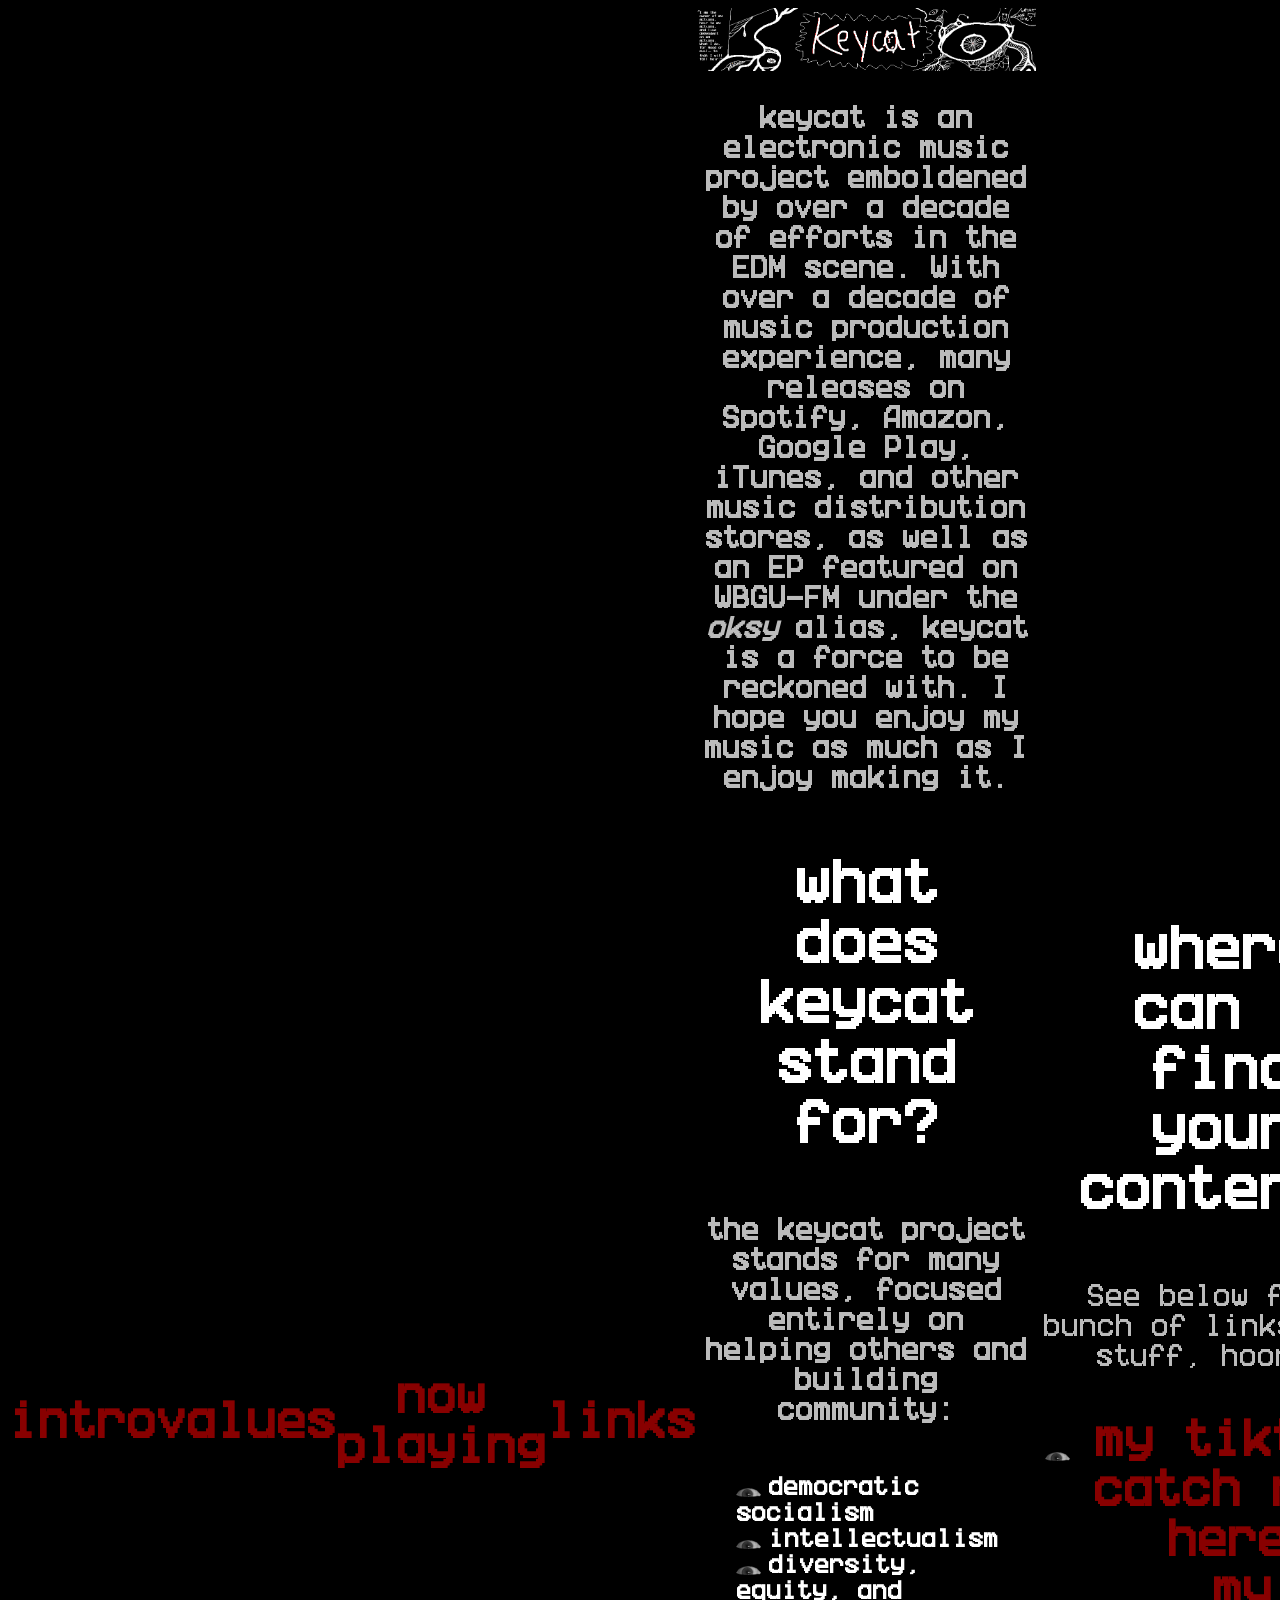
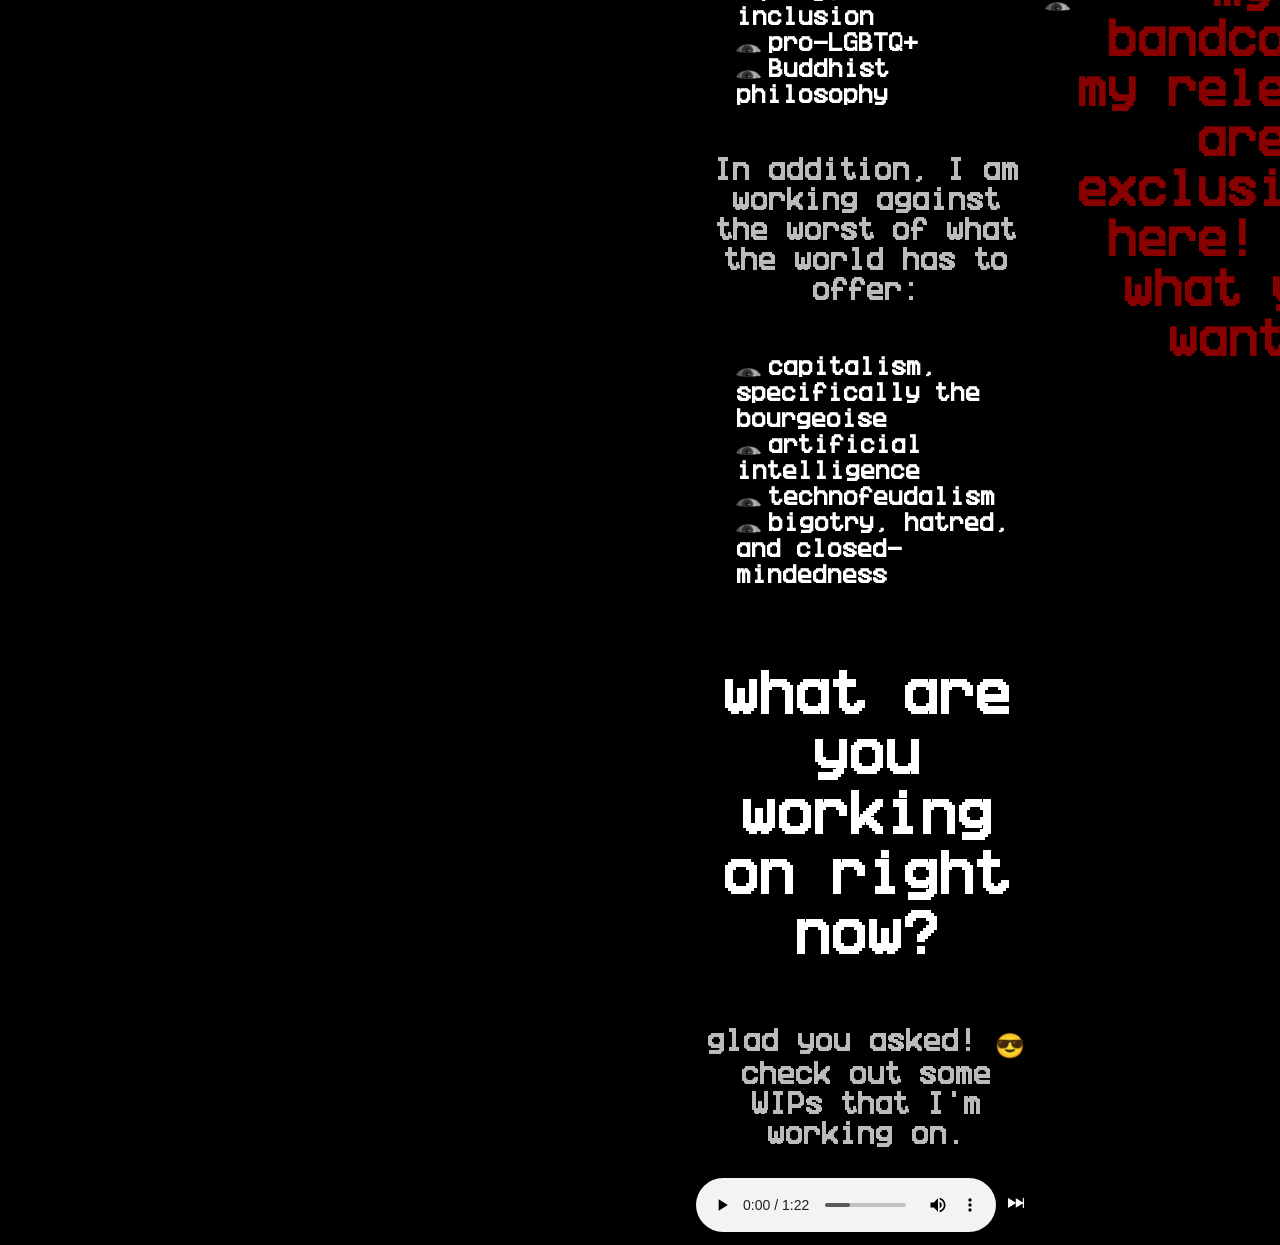
<file: index.html>
<!DOCTYPE html>
<html lang="en">
  <!-- begin head --> 
  <head>
    <meta charset="utf-8">
    <meta name="viewport" content="width=device-width, initial-scale=1">
    <title>hey, it's that keycat guy!</title>
    <link rel="stylesheet" href="/style/style.css">
    <script src="https://cdnjs.cloudflare.com/ajax/libs/jquery/3.7.1/jquery.min.js" integrity="sha512-v2CJ7UaYy4JwqLDIrZUI/4hqeoQieOmAZNXBeQyjo21dadnwR+8ZaIJVT8EE2iyI61OV8e6M8PP2/4hpQINQ/g==" crossorigin="anonymous" referrerpolicy="no-referrer"></script>
    <script src = "/script/script.js"></script>
  </head>
  <!-- end head, begin body-->
  <body>
    <div class = "navbar centered blackbg maxWidth">
      <a href="#intro">intro</a>
      <a href="#values"> values </a>
      <a href="#nowplaying">now playing</a>
      <a href="#links">links</a>
      <a href = 
    </div>

    <div class = "wrapper centered maxWidth">
      <!-- first div: intro -->
      <div id = "intro" class = "blackbg">
        <img id = "banner" alt = "keycat banner" src="/img/banner.jpg">
        <p class = "blackbg"> <b> keycat </b> is an electronic music project emboldened by over a 
          decade of efforts in the EDM scene. With over a decade of music production experience, 
          many releases on Spotify, Amazon, Google Play, iTunes, and other music distribution stores, 
          as well as an EP featured on WBGU-FM under the <i> oksy </i> alias, <b>keycat</b> 
          is a force to be reckoned with. I hope you enjoy my music as much as I enjoy making it.</p>
      </div>

      <!--second div: values-->
      <div id = "values" class = "centered">
        <h1> what does keycat stand for? </h1>

        <p> the <b>keycat</b> project stands for many values, focused entirely on helping others and building community:</p>

        <ul class = "leftAlignCenText">
          <li>democratic socialism</li>
          <li>intellectualism</li>
          <li>diversity, equity, and inclusion</li>
          <li>pro-LGBTQ+</li>
          <li>Buddhist philosophy</li>
        </ul>

        <p> In addition, I am working against the worst of what the world has to offer: </p>

        <ul class = "leftAlignCenText">
          <li>capitalism, specifically the bourgeoise </li>
          <li>artificial intelligence</li>
          <li>technofeudalism</li>
          <li>bigotry, hatred, and closed-mindedness</li>
        </ul>
      </div>

      <!--third div: nowPlaying-->
      <!--to do: embed 30 second mp3 files in webpage-->
      <div id = "nowPlaying" class = "centered">
        <h1> what are you working on right now? </h1>
        <p>glad you asked! 😎 check out some WIPs that I'm working on.</p>

        <!-- begin the controls container -->
        <div class = "controlsWrapper" id = "nowplaying">
          <div class = "audioContainer">
            <!-- **** track 1 **** -->
            <audio class = "audioPlayer audioShow" controls data-trackNum="0">
            </audio>
            <!-- **** track 2 **** -->
            <audio class = "audioPlayer audioHide" controls data-trackNum="1">
            </audio>
            <!-- **** track 3 and so on **** -->
             <audio class = "audioPlayer audioHide" controls data-trackNum="2">
             </audio>
          </div>
          <a onclick="fwd()"><img class = "smallImg fwd" alt="forwardArrow" src = "/img/fwd.png"></a>
        </div>
      </div>
    </div>
    <div id = "links" class = " centered blackbg">
      <h1> where can I find your content? </h1>
      <p> See below for a bunch of links to my stuff, hooray!</p>
      <ul class = "links">
        <li><a href="https://www.tiktok.com/@keycatjams">my tiktok! catch news here!</a></li>
        <li><a href="https://keycat.bandcamp.com/">my bandcamp! my releases are exclusively here!<b> pay what you want!</b></a></li>
      </ul>
    </div>
  </body>
</html>
</file>
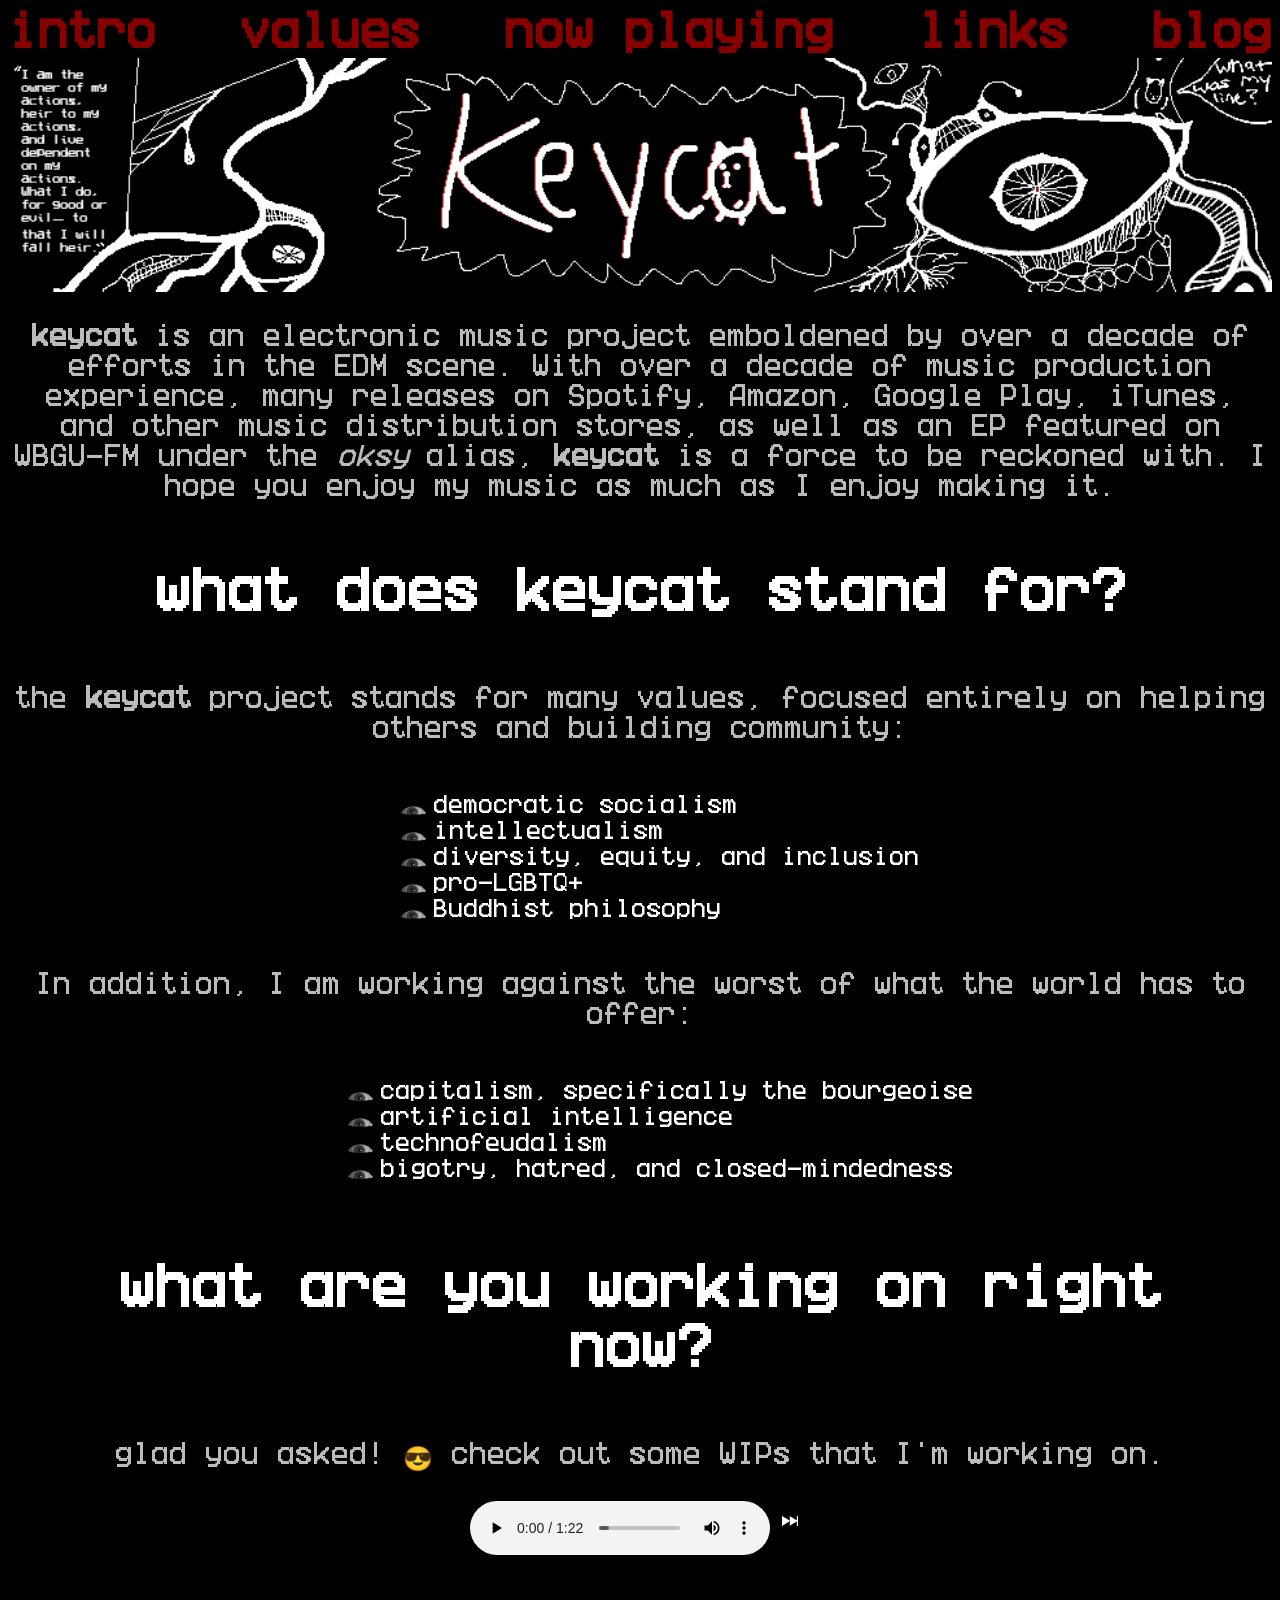
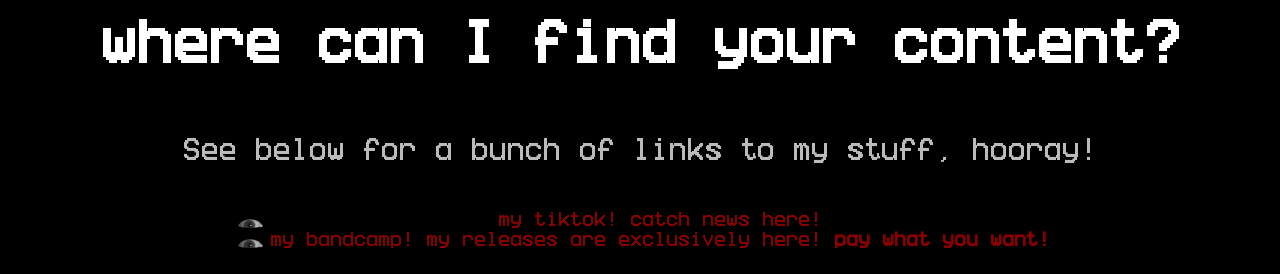
<file: index/index.html>
<!DOCTYPE html>
<html lang="en">
  <!-- begin head --> 
  <head>
    <meta charset="utf-8">
    <meta name="viewport" content="width=device-width, initial-scale=1">
    <title>hey, it's that keycat guy!</title>
    <link rel="stylesheet" href="../style/style.css">
    <script src="https://cdnjs.cloudflare.com/ajax/libs/jquery/3.7.1/jquery.min.js" integrity="sha512-v2CJ7UaYy4JwqLDIrZUI/4hqeoQieOmAZNXBeQyjo21dadnwR+8ZaIJVT8EE2iyI61OV8e6M8PP2/4hpQINQ/g==" crossorigin="anonymous" referrerpolicy="no-referrer"></script>
    <script src = "../script/script.js"></script>
  </head>
  <!-- end head, begin body-->
  <body>
    <div class = "navbar centered blackbg maxWidth">
      <a href="#intro">intro</a>
      <a href="#values"> values </a>
      <a href="#nowplaying">now playing</a>
      <a href="#links">links</a>
      <a href="#blog">blog</a>
    </div>

    <div class = "wrapper centered maxWidth">
      <!-- first div: intro -->
      <div id = "intro" class = "blackbg">
        <img id = "banner" alt = "keycat banner" src="../img/banner.jpg">
        <p class = "blackbg"> <b> keycat </b> is an electronic music project emboldened by over a 
          decade of efforts in the EDM scene. With over a decade of music production experience, 
          many releases on Spotify, Amazon, Google Play, iTunes, and other music distribution stores, 
          as well as an EP featured on WBGU-FM under the <i> oksy </i> alias, <b>keycat</b> 
          is a force to be reckoned with. I hope you enjoy my music as much as I enjoy making it.</p>
      </div>

      <!--second div: values-->
      <div id = "values" class = "centered">
        <h1> what does keycat stand for? </h1>

        <p> the <b>keycat</b> project stands for many values, focused entirely on helping others and building community:</p>

        <ul class = "leftAlignCenText">
          <li>democratic socialism</li>
          <li>intellectualism</li>
          <li>diversity, equity, and inclusion</li>
          <li>pro-LGBTQ+</li>
          <li>Buddhist philosophy</li>
        </ul>

        <p> In addition, I am working against the worst of what the world has to offer: </p>

        <ul class = "leftAlignCenText">
          <li>capitalism, specifically the bourgeoise </li>
          <li>artificial intelligence</li>
          <li>technofeudalism</li>
          <li>bigotry, hatred, and closed-mindedness</li>
        </ul>
      </div>

      <!--third div: nowPlaying-->
      <!--to do: embed 30 second mp3 files in webpage-->
      <div id = "nowPlaying" class = "centered">
        <h1> what are you working on right now? </h1>
        <p>glad you asked! 😎 check out some WIPs that I'm working on.</p>

        <!-- begin the controls container -->
        <div class = "controlsWrapper">
          <div class = "audioContainer">
            <!-- **** track 1 **** -->
            <audio class = "audioPlayer audioShow" controls data-trackNum="0">
            </audio>
            <!-- **** track 2 **** -->
            <audio class = "audioPlayer audioHide" controls data-trackNum="1">
            </audio>
            <!-- **** track 3 and so on **** -->
             <audio class = "audioPlayer audioHide" controls data-trackNum="2">
             </audio>
          </div>
          <a onclick="fwd()"><img class = "smallImg fwd" alt="forwardArrow" src = "../img/fwd.png"></a>
        </div>
      </div>
    </div>
    <div id = "links" class = " centered blackbg">
      <h1> where can I find your content? </h1>
      <p> See below for a bunch of links to my stuff, hooray!</p>
      <ul class = "links">
        <li><a href="https://www.tiktok.com/@keycatjams">my tiktok! catch news here!</a></li>
        <li><a href="https://keycat.bandcamp.com/">my bandcamp! my releases are exclusively here!<b> pay what you want!</b></a></li>
      </ul>
    </div>
  </body>
</html>
</file>
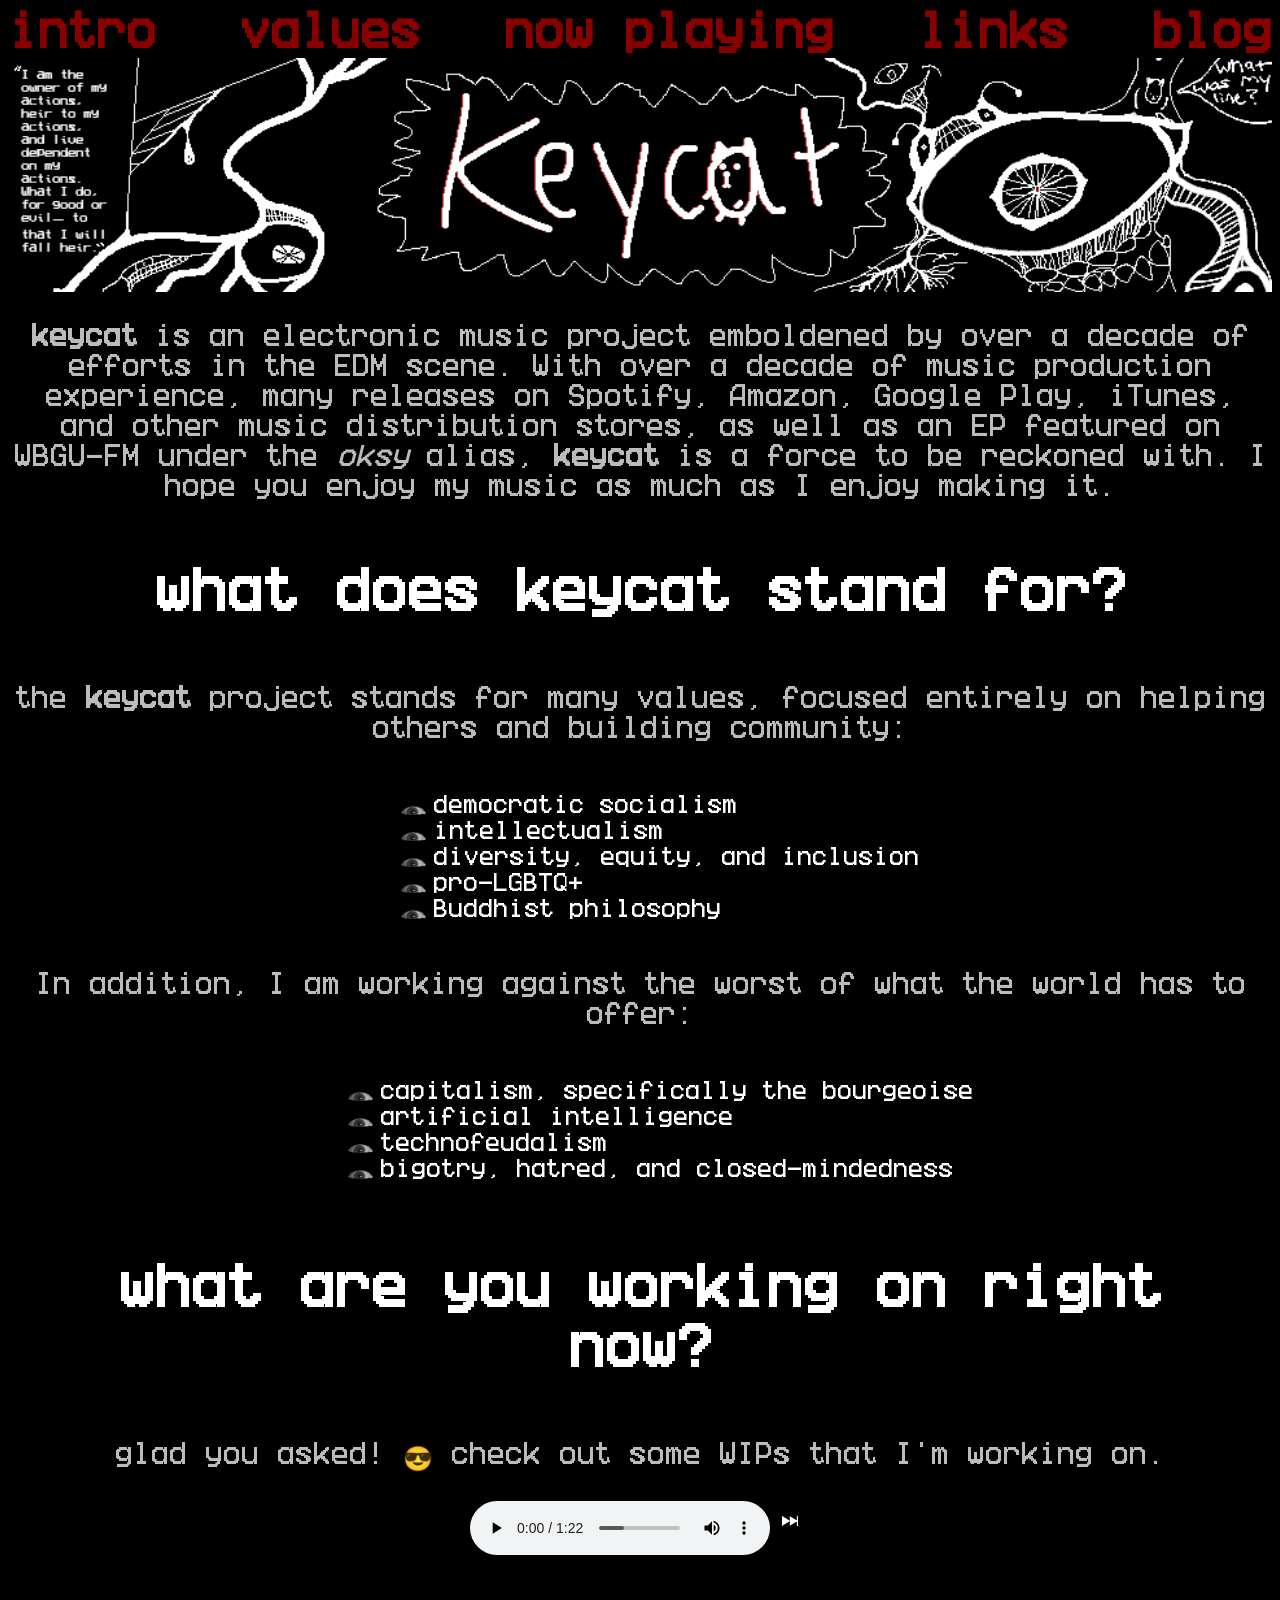
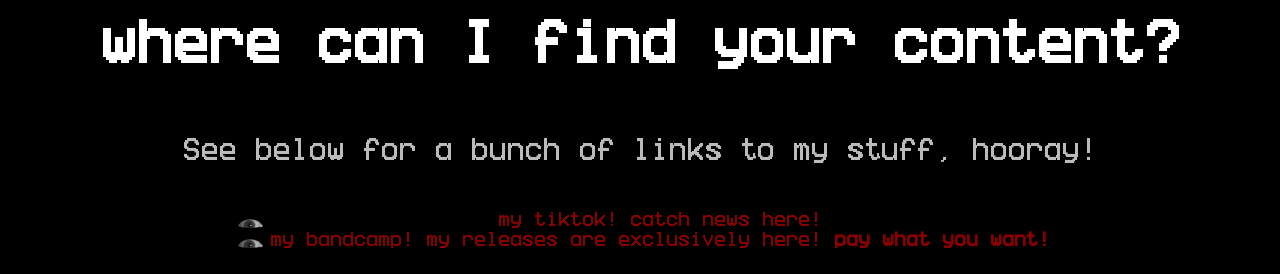
<file: index/home.html>
<!DOCTYPE html>
<html lang="en">
  <!-- begin head --> 
  <head>
    <meta charset="utf-8">
    <meta name="viewport" content="width=device-width, initial-scale=1">
    <title>hey, it's that keycat guy!</title>
    <link rel="stylesheet" href="../style/style.css">
    <script src="https://cdnjs.cloudflare.com/ajax/libs/jquery/3.7.1/jquery.min.js" integrity="sha512-v2CJ7UaYy4JwqLDIrZUI/4hqeoQieOmAZNXBeQyjo21dadnwR+8ZaIJVT8EE2iyI61OV8e6M8PP2/4hpQINQ/g==" crossorigin="anonymous" referrerpolicy="no-referrer"></script>
    <script src = "../script/script.js"></script>
  </head>
  <!-- end head, begin body-->
  <body>
    <div class = "navbar centered blackbg maxWidth">
      <a href="#intro">intro</a>
      <a href="#values"> values </a>
      <a href="#nowplaying">now playing</a>
      <a href="#links">links</a>
      <a href="#blog">blog</a>
    </div>

    <div class = "wrapper centered maxWidth">
      <!-- first div: intro -->
      <div id = "intro" class = "blackbg">
        <img id = "banner" alt = "keycat banner" src="../img/banner.jpg">
        <p class = "blackbg"> <b> keycat </b> is an electronic music project emboldened by over a 
          decade of efforts in the EDM scene. With over a decade of music production experience, 
          many releases on Spotify, Amazon, Google Play, iTunes, and other music distribution stores, 
          as well as an EP featured on WBGU-FM under the <i> oksy </i> alias, <b>keycat</b> 
          is a force to be reckoned with. I hope you enjoy my music as much as I enjoy making it.</p>
      </div>

      <!--second div: values-->
      <div id = "values" class = "centered">
        <h1> what does keycat stand for? </h1>

        <p> the <b>keycat</b> project stands for many values, focused entirely on helping others and building community:</p>

        <ul class = "leftAlignCenText">
          <li>democratic socialism</li>
          <li>intellectualism</li>
          <li>diversity, equity, and inclusion</li>
          <li>pro-LGBTQ+</li>
          <li>Buddhist philosophy</li>
        </ul>

        <p> In addition, I am working against the worst of what the world has to offer: </p>

        <ul class = "leftAlignCenText">
          <li>capitalism, specifically the bourgeoise </li>
          <li>artificial intelligence</li>
          <li>technofeudalism</li>
          <li>bigotry, hatred, and closed-mindedness</li>
        </ul>
      </div>

      <!--third div: nowPlaying-->
      <!--to do: embed 30 second mp3 files in webpage-->
      <div id = "nowPlaying" class = "centered">
        <h1> what are you working on right now? </h1>
        <p>glad you asked! 😎 check out some WIPs that I'm working on.</p>

        <!-- begin the controls container -->
        <div class = "controlsWrapper">
          <div class = "audioContainer">
            <!-- **** track 1 **** -->
            <audio class = "audioPlayer audioShow" controls data-trackNum="0">
            </audio>
            <!-- **** track 2 **** -->
            <audio class = "audioPlayer audioHide" controls data-trackNum="1">
            </audio>
            <!-- **** track 3 and so on **** -->
             <audio class = "audioPlayer audioHide" controls data-trackNum="2">
             </audio>
          </div>
          <a onclick="fwd()"><img class = "smallImg fwd" alt="forwardArrow" src = "../img/fwd.png"></a>
        </div>
      </div>
    </div>
    <div id = "links" class = " centered blackbg">
      <h1> where can I find your content? </h1>
      <p> See below for a bunch of links to my stuff, hooray!</p>
      <ul class = "links">
        <li><a href="https://www.tiktok.com/@keycatjams">my tiktok! catch news here!</a></li>
        <li><a href="https://keycat.bandcamp.com/">my bandcamp! my releases are exclusively here!<b> pay what you want!</b></a></li>
      </ul>
    </div>
  </body>
</html>
</file>
<file: style/style.css>
@font-face{
  font-family: vcr;
  src: url("/font/vcr.ttf");
}

/* end font face declaration, begin common selectors */

*{font-family:vcr, monospace;}

div p, h1{
  color: #BBB;
  padding: .25rem;
}

div p{
  font-size: 1.5rem;
}

div h1{
  font-size: 3rem;
}

h1, h2, h3, h4, h5, h6{
  color: #FFF;
  padding: 25px;
}

body{
  background-color: #000;
}

ul{
  list-style-image: url("/img/li.png");
}

/* ==== end common selectors, begin classes ==== */

.wrapper{
  padding: .02rem;
}

.centered{
  margin: auto;
  text-align: center;
}

.leftAlignCenText{
  text-align: left;
  font-size: 1.25rem;
  display: inline-block;
  color: #FFF;
  list-style-position: inside;
}

.navbar {
  display: flex;
  overflow: hidden;
  justify-content: space-between;
  align-items: center;
  width: 90%;
  min-width: fit-content;
}

a:link{text-decoration-line: none;}

.links{
  display:inline-block;
}

.links a{
  color: #800;
  text-decoration: none;
}

.navbar a{
  color: #800;
  font-weight: bold;
  font-size: 2.5rem;
}

.navbar a:visited{color: #400;}

/* begin audio player cs */

.audioPlayer{padding: 10 10 10 10;}
.audioShow{visibility:visible;}
.audioHide{display:none;}

.controlsWrapper{
  display: flex;
  justify-content: center;
}

.blackbg{background-color: #000;}

.smallImg{
  max-width: 2.5rem;
  min-width: 2rem;
  max-height: 2.5rem;
  min-height: 2rem;
}

.maxWidth{width:100%}

.controlsWrapper audio{order:1;}
.fwd{order: 3;}

/* begin IDs */

#banner{
  width: 100%;
  height: 100%;
  object-fit: cover;
}


/* responsive shit here */
@media (max-width: 900px) {
h1 { font-size: 2.2rem; padding: 18px; }
h2, h3, h4, h5, h6 { padding: 18px; }
div p { font-size: 1.25rem; padding: .2rem; }

.navbar {
flex-direction: column;
gap: .5rem;
align-items: stretch;
}

.wrapper { padding: .5rem; }

.controlsWrapper {
flex-direction: column;
gap: .5rem;
align-items: center;
padding: .5rem 0;
}

.controlsWrapper audio,
.controlsWrapper .fwd,
.controlsWrapper .play,
.controlsWrapper .prev {
order: initial;
width: 100%;
max-width: 420px;
}

.smallImg { max-width: 2.2rem; max-height: 2.2rem; }

#banner { width: 100%; height: auto; object-fit: cover; background-color: #000;}

.centered { padding: .25rem; }
.leftAlignCenText { font-size: 1.05rem; display: block; }

div h1 { font-size: 2.2rem; padding: .5rem; }
}

@media (max-width: 420px) {
h1 { font-size: 1.8rem; }
div p { font-size: 1rem; }
.navbar { width: 100%; padding: 0 .5rem; }
.controlsWrapper audio { max-width: 100%; }
.smallImg { max-width: 1.8rem; max-height: 1.8rem; }
.leftAlignCenText { font-size: 0.95rem; }
}

/* Accessibility / touch targets */
@media (hover: none) and (pointer: coarse) {
.navbar a { padding: .5rem; display: inline-block; }
.controlsWrapper button, .controlsWrapper .fwd { min-height: 44px; min-width: 44px; }
}
</file>
